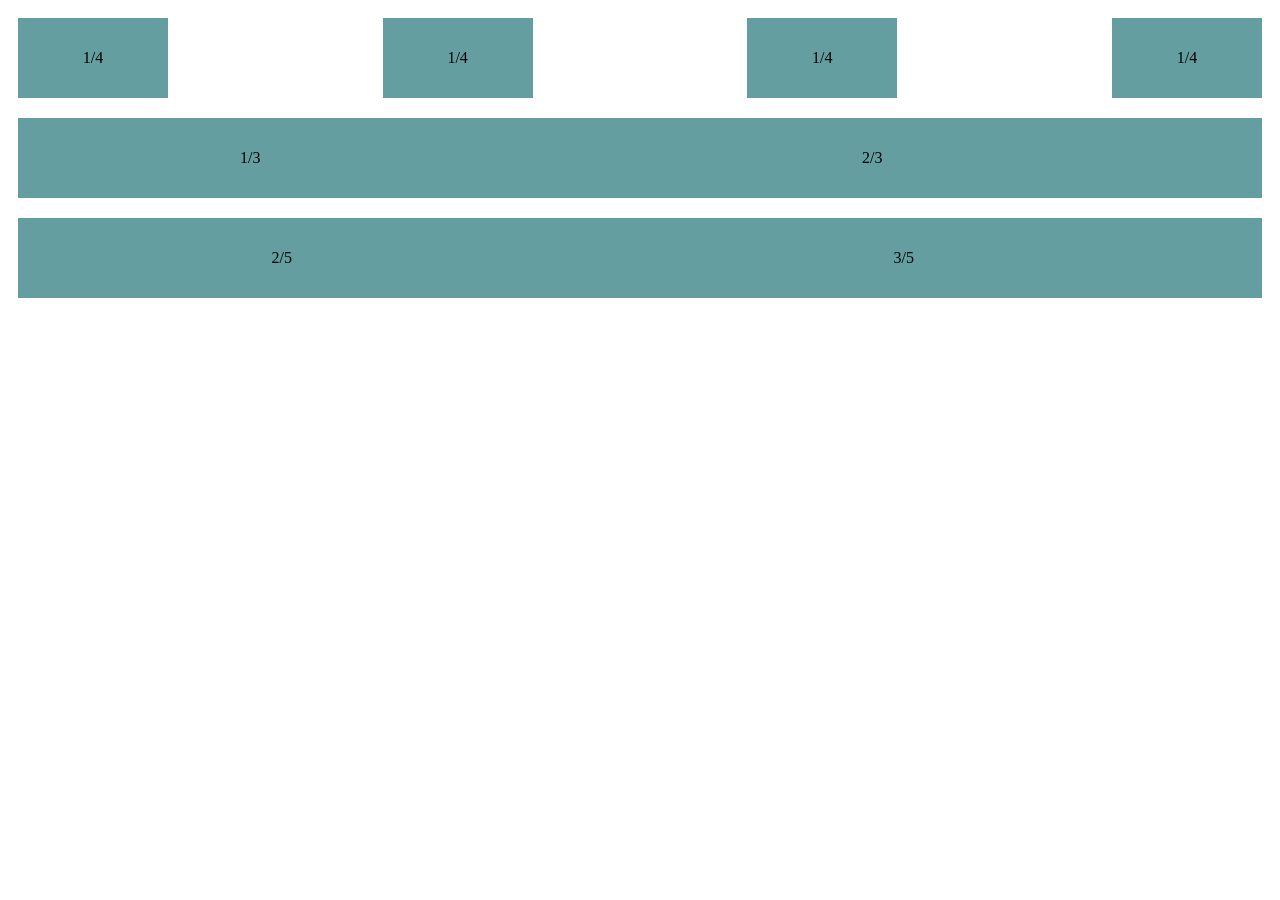
<file: Week_1/Day_3/Core/FLEX-ible Columns/index.html>
<!DOCTYPE html>
<html lang="en">
<head>
    <meta charset="UTF-8">
    <meta name="viewport" content="width=device-width, initial-scale=1.0">
    <title>Document</title>
    <link rel="stylesheet" href="styles.css">
</head>
<body>
    <div class="row">
        <div class="col">1/4</div>
        <div class="col">1/4</div>
        <div class="col">1/4</div>
        <div class="col">1/4</div>
    </div>
    <div class="row2">
        <div class="col1 col">1/3</div> 
        <div class="col2 col">2/3</div>
    </div>    
    <div class="row3">
        <div class="col3 col">2/5</div>
        <div class="col4 col">3/5</div>
    </div>
    
</body>
</html>
</file>
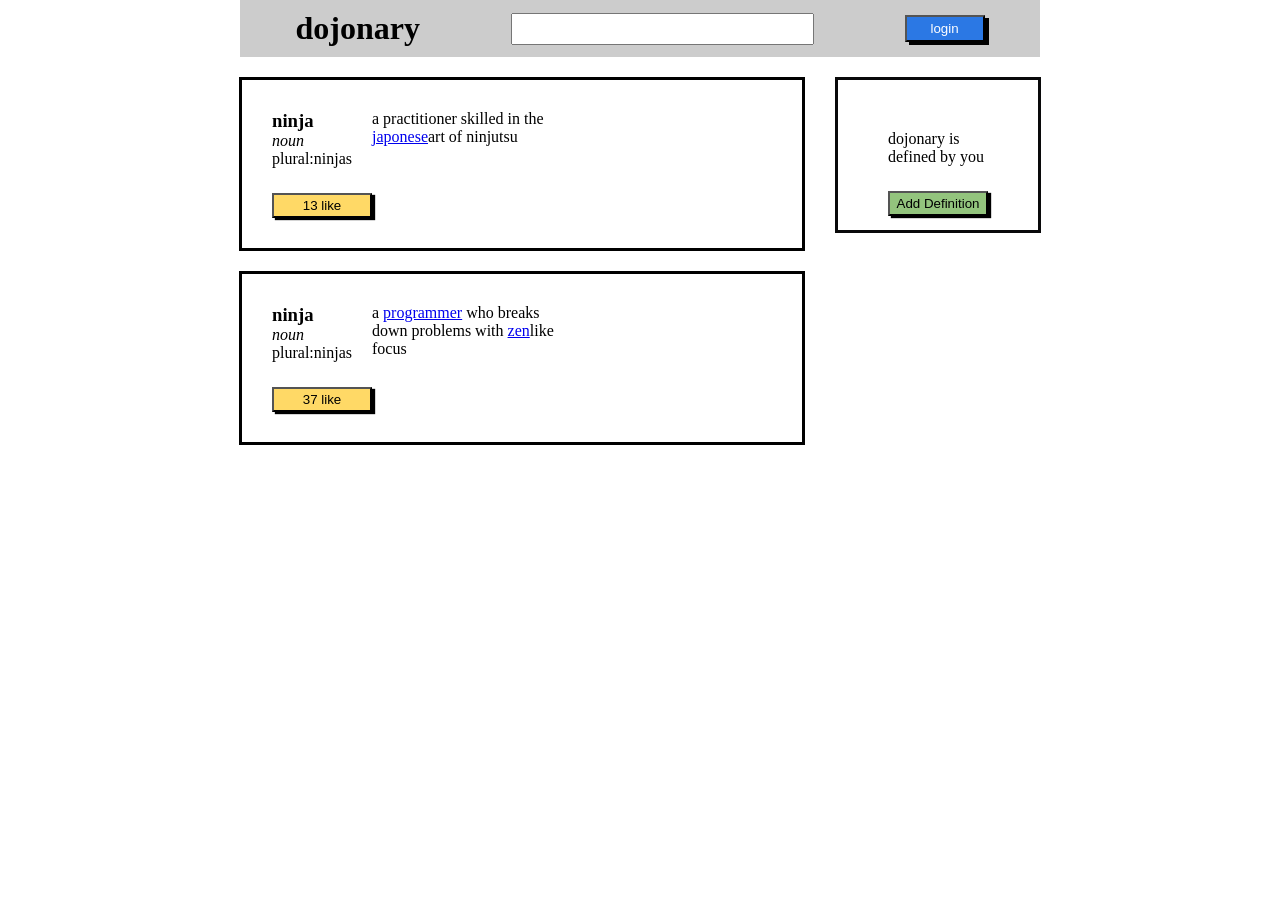
<file: Week_2/Day_1/Core/Button Clicker/index.html>
<!DOCTYPE html>
<html lang="en">
<head>
    <meta charset="UTF-8">
    <meta name="viewport" content="width=device-width, initial-scale=1.0">
    <title>Document</title>
    <link rel="stylesheet" href="styles.css">
</head>
<body>
    <div class="container">
        <div class="navbar">
            <h1>dojonary</h1>
            <input type="text" name="" id="" >
            <button onclick="change(this)"class="login">login</button>
        </div>
        <div class="box">
            <div class="ninjas">
                <div class="ninja1">
                    <div class="p1">
                      <h3>ninja</h3>
                      <em><p>noun</p></em>
                      <p>plural:ninjas</p>
                      <button class="byellow">13 like</button>
                    </div>
                    <div class="p2">
                        <p> a practitioner skilled in the <br>
                        <a href="#">japonese</a>art of ninjutsu</p>
                    </div>
                    
                </div>
                <div class="ninja1">
                    <div class="p1">
                        <h3>ninja</h3>
                        <em><p>noun</p></em>
                        <p>plural:ninjas</p>
                        <button class="byellow">37 like</button>
                    </div>
                    <div class="p2" >
                            <p> a <a href="#"> programmer</a> who breaks <br>
                            down problems with <a href="#">zen</a>like <br>
                            focus</p>
                    </div>
                </div>
            </div>
            <div class="dojonary">
                <div class="p1">
                    <p>dojonary is <br>
                    defined by you</p>
                    <button onclick="remove(this)" class="bgreen">Add Definition</button>

                </div>
                
            </div>
        </div>

    </div>
    <script src="control.js"></script>  
</body>
</html>
</file>
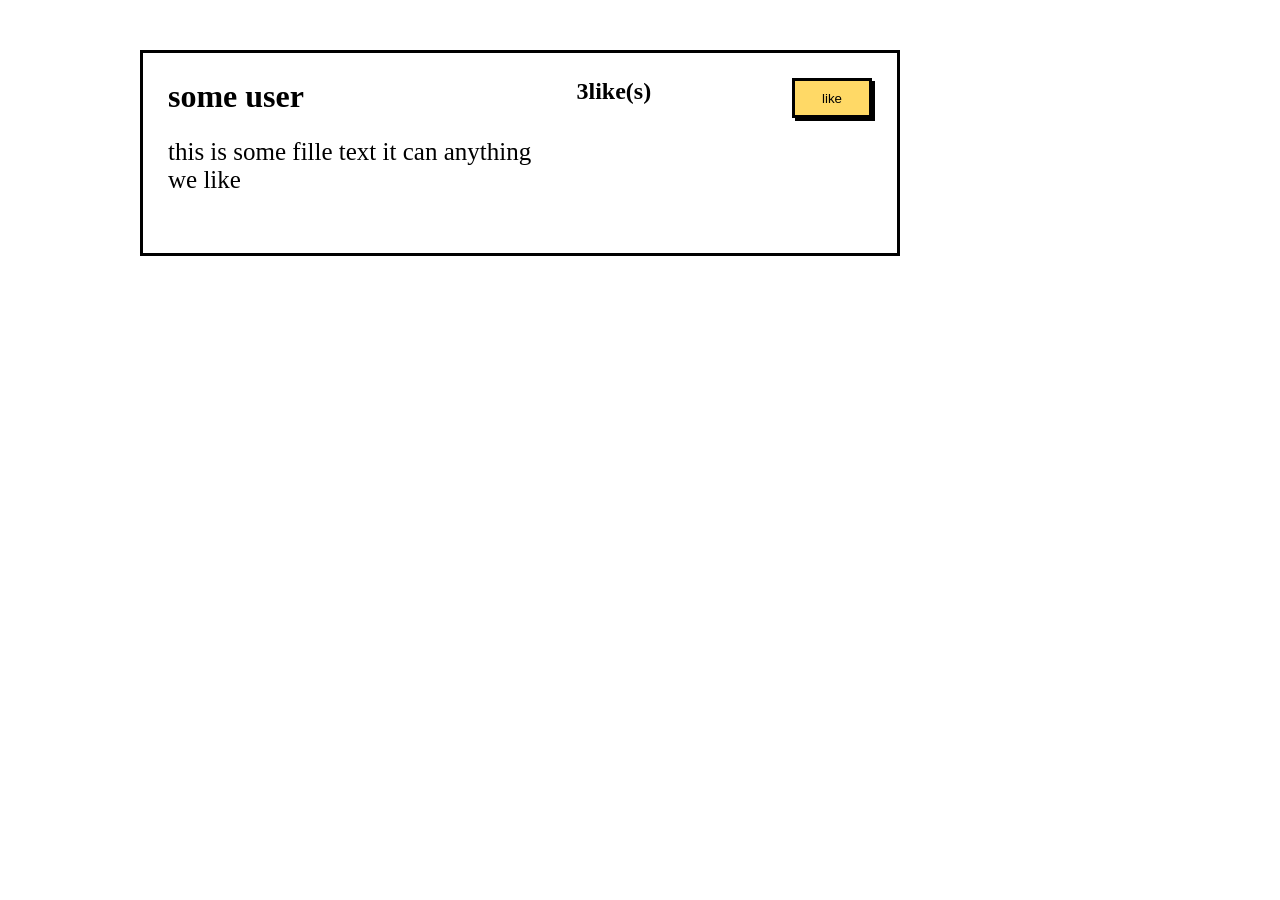
<file: Week_2/Day_2/Core/Liking Likes/index.html>
<!DOCTYPE html>
<html lang="en">
<head>
    <meta charset="UTF-8">
    <meta name="viewport" content="width=device-width, initial-scale=1.0">
    <title>Document</title>
    <link rel="stylesheet" href="styles.css">
</head>
<body>
    <div class="container">
        <div class="box">
            <div class="lien">
                <h1>some user </h1>
                <h2><span id="likesum">3</span>like(s)</h2>
                <button onclick="like('#likesum')"> like</button>
            </div>
            <p>this is some fille text it can anything <br>
            we like </p>
        </div>

    </div>
    <script src="control.js"></script>

    
</body>
</html>
</file>
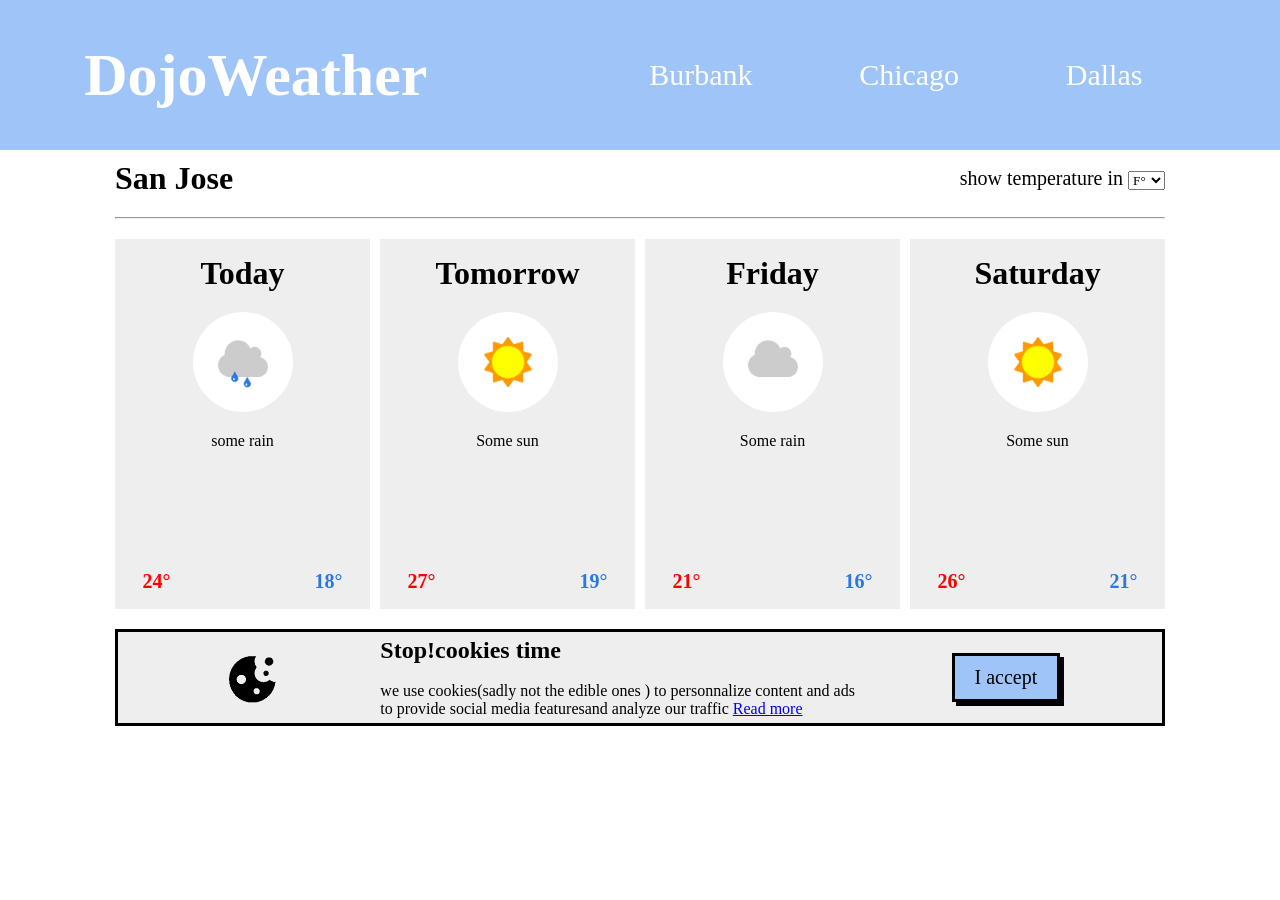
<file: Week_2/Day_2/Practice/dojoweather/index.html>
<!DOCTYPE html>
<html lang="en">
<head>
    <meta charset="UTF-8">
    <meta name="viewport" content="width=device-width, initial-scale=1.0">
    <title>Weather Forecast</title>
    <link rel="stylesheet" href="style.css">
</head>
<body>
    <div class="container">
        <div class="header">
            <h1>DojoWeather</h1>
            <ul class="header-links">
                <li style="cursor:default ;" onclick="alert('Loading weather report')" >Burbank</li>
                <li style="cursor:default ;" onclick="alert('Loading weather report')">Chicago</li>
                <li style="cursor:default ;" onclick="alert('Loading weather report')">Dallas</li>
            </ul>
        </div>
        <div class="main">
            <div class ="temp-bar">
                <h1>San Jose </h1> 
                <p id="temp">show temperature in <select>
                    <option value="F°">F°</option>
                    <option value="°C">°C</option>
                </select></p>
            </div>
            <hr>
            <div class="blocs">
                <div class="bloc">
                    <h1>Today</h1>
                    <img src="assets/some_rain.png" alt="rain">
                    <p>some rain</p>
                    <div class="numbers">
                    <p id="red"> 24°</p>
                    <p id="blue">18°</p>
                    </div>
                </div>
                <div class="bloc">
                    <h1>Tomorrow</h1>
                    <img src="assets/some_sun.png" alt="sun">
                    <p>Some sun</p>
                    <div class="numbers">
                    <p id="red">27°</p>
                    <p id="blue">19°</p>
                    </div>
                </div>
                <div class="bloc">
                    <h1>Friday</h1>
                    <img src="assets/some_clouds.png" alt="clouds">
                    <p>Some rain</p>
                    <div class="numbers">
                    <p id="red">21°</p>
                    <p id="blue">16°</p>
                    </div>
                </div>
                <div class="bloc">
                    <h1>Saturday</h1>
                    <img src="assets/some_sun.png" alt="sun">
                    <p>Some sun</p>
                    <div class="numbers">
                    <p id="red">26°</p>
                    <p id="blue">21°</p>
                    </div>
                </div>
            </div>
            <div class="cookies" id="delete">
                <img src="assets/cookie.png" alt="">
                <div>
                <p><h2><span>Stop!cookies time</span></h2></p> <br>
                <p>we use cookies(sadly not the edible ones ) to personnalize content and ads <br>to provide social media featuresand analyze our traffic <a href="#">Read more</a> </p>
                </div>
                <div>
                <button onclick="deletethis('delete')">I accept</button>
                </div>
            </div>
        </div>
    </div>
    <script src="script.js"></script>
</body>
</html>
</file>
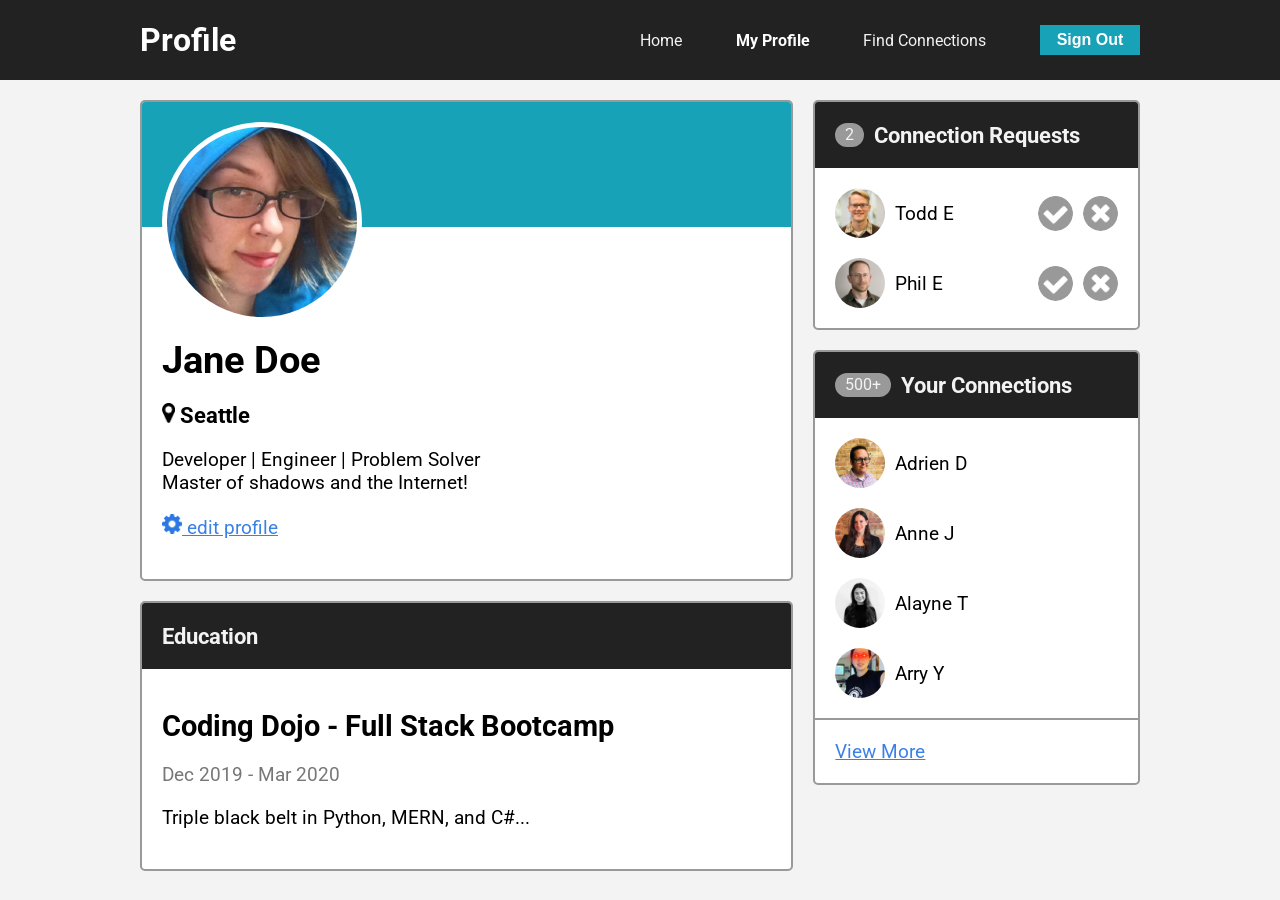
<file: Week_2/Day_2/Practice/Making Connections/index.html>
<!DOCTYPE html>
<html lang="en">
<head>
    <meta charset="UTF-8">
    <meta name="viewport" content="width=device-width, initial-scale=1.0">
    <title>Profile Page</title>
    <link rel="stylesheet" href="style.css">
    <link rel="preconnect" href="https://fonts.gstatic.com">
    <link href="https://fonts.googleapis.com/css2?family=Roboto&display=swap" rel="stylesheet">
</head>
<body>

    <div class="nav">
        <div class="flex-container">
            <h1 class="nav-title">Profile</h1>
            <ul class="nav-links">
                <li><a href="#">Home</a></li>
                <li><a href="#" class="active">My Profile</a></li>
                <li><a href="#">Find Connections</a></li>
                <li><button class="btn">Sign Out</button></li>
            </ul>
        </div>
    </div>

    <!-- main -->
    <div class="flex-container main">

        <!-- 2/3 width column -->
        <div class="col-2">

            <!-- user info card -->
            <div class="card user-card">
                <div class="card-header">
                    <img src="images/jane-m.jpg" alt="jane" class="avatar-m">
                </div>
                <div class="card-body">
                    <h1 id="changing">Jane Doe</h1>
                    <h3><img src="icons/map-marker.png" alt="pin" class="icon-s"> Seattle</h3>
                    <p>Developer | Engineer | Problem Solver<br>
                    Master of shadows and the Internet!</p>
                    <p><a href="#" onclick="change('#changing')"><img src="icons/gear.png" alt="gear" class="icon-s" > edit profile</a></p>
                </div>
            </div>

            <!-- user education card -->
            <div class="card">
                <div class="card-header">
                    <h3>Education</h3>
                </div>
                <div class="card-body">
                    <h2>Coding Dojo - Full Stack Bootcamp</h2>
                    <p class="dates">Dec 2019 - Mar 2020</p>
                    <p>Triple black belt in Python, MERN, and C#...</p>
                </div>
            </div>

        </div>

        <!-- 1/3 width column -->
        <div class="col-1">

            <!-- connection requests card -->
            <div class="card">
                <div class="card-header">
                    <span class="badge">2</span>
                    <h3>Connection Requests</h3>
                </div>
                <ul class="card-list">
                    <li class="card-list-item">
                        <span id="delete">
                            <img src="images/todd-s.jpg" alt="todd" class="avatar-s">
                            Todd E
                        </span>
                        <span onclick="deleteThis('#delete')" >
                            <img src="icons/accept-circle.png" alt="accept" class="icon" onclick="deleteThis('#delete')">
                            <img src="icons/close-circle.png" alt="close" class="icon" onclick="deleteThis('#delete')">
                        </span>
                    </li>
                    <li class="card-list-item">
                        <span id="willDelete">
                            <img src="images/phil-s.jpg" alt="phil" class="avatar-s">
                            Phil E
                        </span>
                        <span onclick="deleteThis('#willDelete')">
                            <img src="icons/accept-circle.png" alt="accept" class="icon">
                            <img src="icons/close-circle.png" alt="close" class="icon">
                        </span>
                    </li>
                </ul>
            </div>

            <!-- your connections card -->
            <div class="card">
                <div class="card-header">
                    <span class="badge">500+</span>
                    <h3>Your Connections</h3>
                </div>
                <ul class="card-list">
                    <li class="card-list-item start">
                        <img src="images/adrien-s.jpg" alt="adrien" class="avatar-s">
                        Adrien D
                    </li>
                    <li class="card-list-item start">
                        <img src="images/anne-s.jpg" alt="anne" class="avatar-s">
                        Anne J
                    </li>
                    <li class="card-list-item start">
                        <img src="images/alayne-s.jpg" alt="alayne" class="avatar-s">
                        Alayne T
                    </li>
                    <li class="card-list-item start">
                        <img src="images/arry-s.jpg" alt="arry" class="avatar-s">
                        Arry Y
                    </li>
                </ul>
                <div class="card-footer">
                    <a href="#" onclick="increase('.badge')">View More</a>
                </div>
            </div>

        </div>
    </div>


    <script src="script.js"></script>
</body>
</html>
</file>
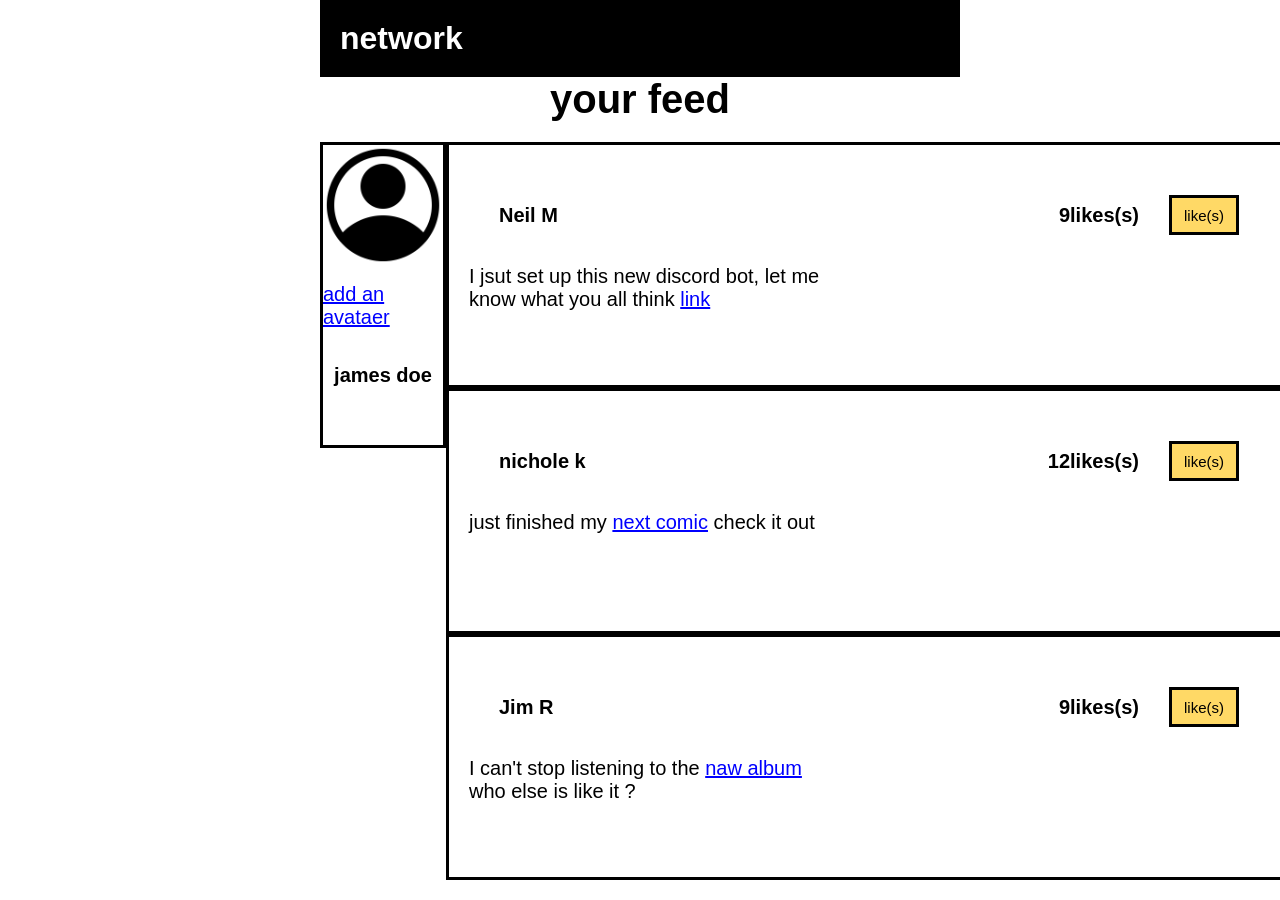
<file: Week_2/Day_2/Core/Liking Likes/part 2/index.html>
<!DOCTYPE html>
<html lang="en">
<head>
    <meta charset="UTF-8">
    <meta name="viewport" content="width=device-width, initial-scale=1.0">
    <title>Document</title>
    <link rel="stylesheet" href="styles.css">
    <script src="control.js"></script>
    
</head>
<body>
    <div class="container">
        <div class="header">
            <h1>network</h1>
        </div>
        <h2>your feed</h2>
        <div class="box1">
            <div class="james">
                <img src="account.png" alt="profil img"><br>
                <a href="#">add an avataer</a>
                <h4>james doe</h4>
            </div>
            <div class="box2">
                <div class="cart">
                    <div class="lien">
                        <h4>Neil M </h4>
                        <h5><span id="likesum">9</span>likes(s)</h5>
                        <button onclick="like('#likesum')">like(s)</button>
                    </div>
                    
                    <p>I jsut set up this new discord bot, let me <br>
                     know what you all think <a href="#">link</a></p>
                </div>
                <div class="cart">
                    <div class="lien">
                        <h4>nichole k </h4>
                        <h5><span id="likesu">12</span>likes(s)</h5>
                        <button onclick="like('#likesu')">like(s)</button>
                    </div>
                    <p> just finished my <a href="#">next comic</a> check it out </p>
                    </div>
                
                <div class="cart">
                    <div class="lien">
                        <h4>Jim R </h4>
                        <h5><span id="likes">9</span>likes(s)</h5>
                        <button onclick="like('#likes')">like(s)</button>
                    </div>
                    <p>I can't stop listening to the <a href="#">naw album</a><br>
                    who else is like it ?</p>
                    </div>
                </div>
            </div>
            </div>
        </div>

        

    </div>
    
</body>
</html>
</file>
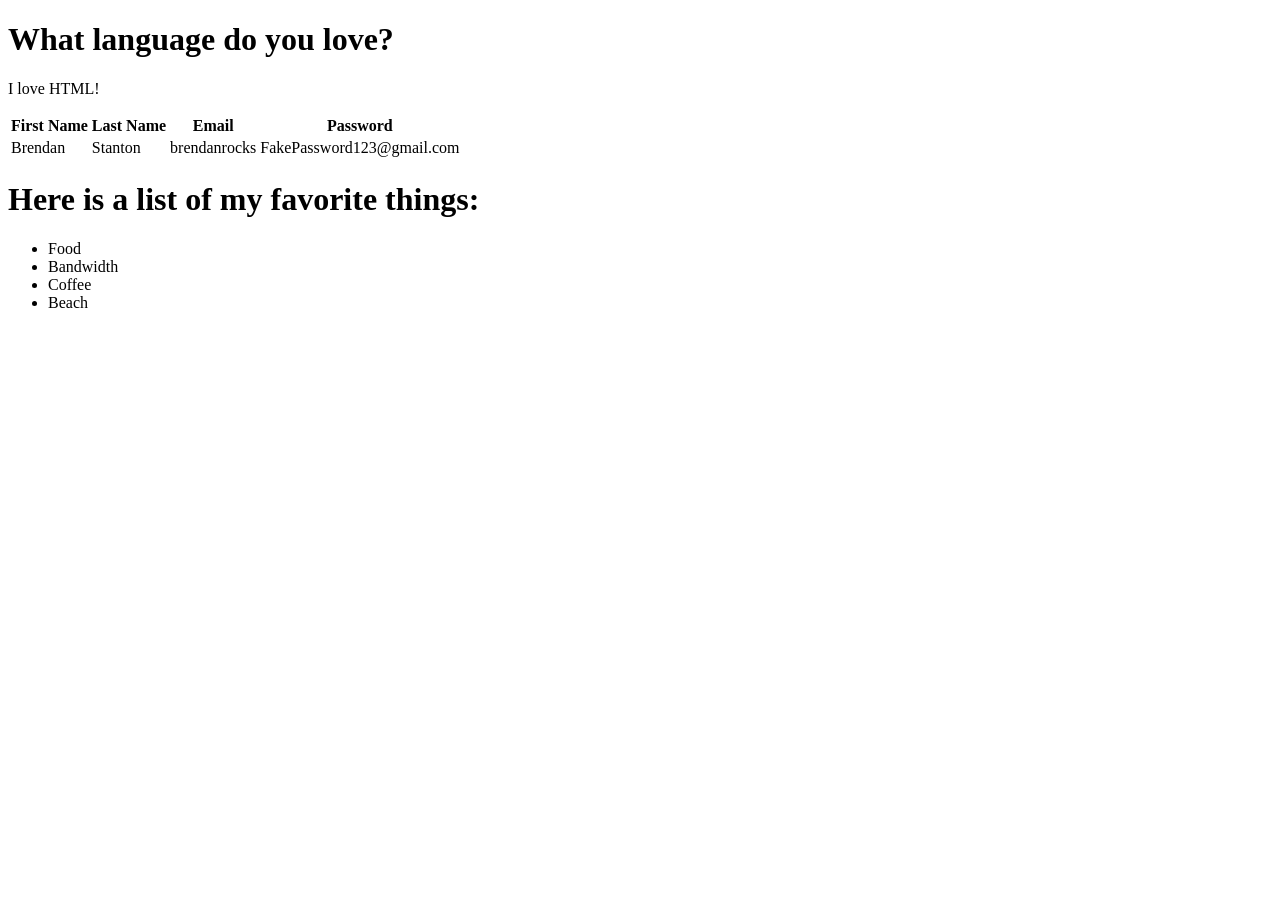
<file: Week_1/Day_1/Practice/Fix Indentation/Fix Indentation.html>
<!DOCTYPE html>
<html >
<head>
    
    <title>Basic I</title>
</head>
<body>
    <h1>What language do you love?</h1>
    <p>I love HTML!</p>

    
</body>
</html>

<!DOCTYPE html>
<html>
    <head>
        <title> Basic II</title>
    </head>
    <body>
        <table> 
            <thead>
                <tr><th>First Name</th><th>Last Name</th><th>Email</th><th>Password</th></tr>
            </thead>
            <tbody>
                <tr>
                    <td>
                        Brendan
                    </td>
                    <td>
                        Stanton
                </td>
                <td>
                        brendanrocks
                    </td><td> FakePassword123@gmail.com </td></tr>
            </tbody>
    </table>
    <h1>Here is a list of my favorite things:</h1>
        <ul><li>Food</li>
    <li>Bandwidth</li>
        <li>Coffee</li>
        <li>Beach
        </li>
    </ul>
    </body>
</html>
</file>
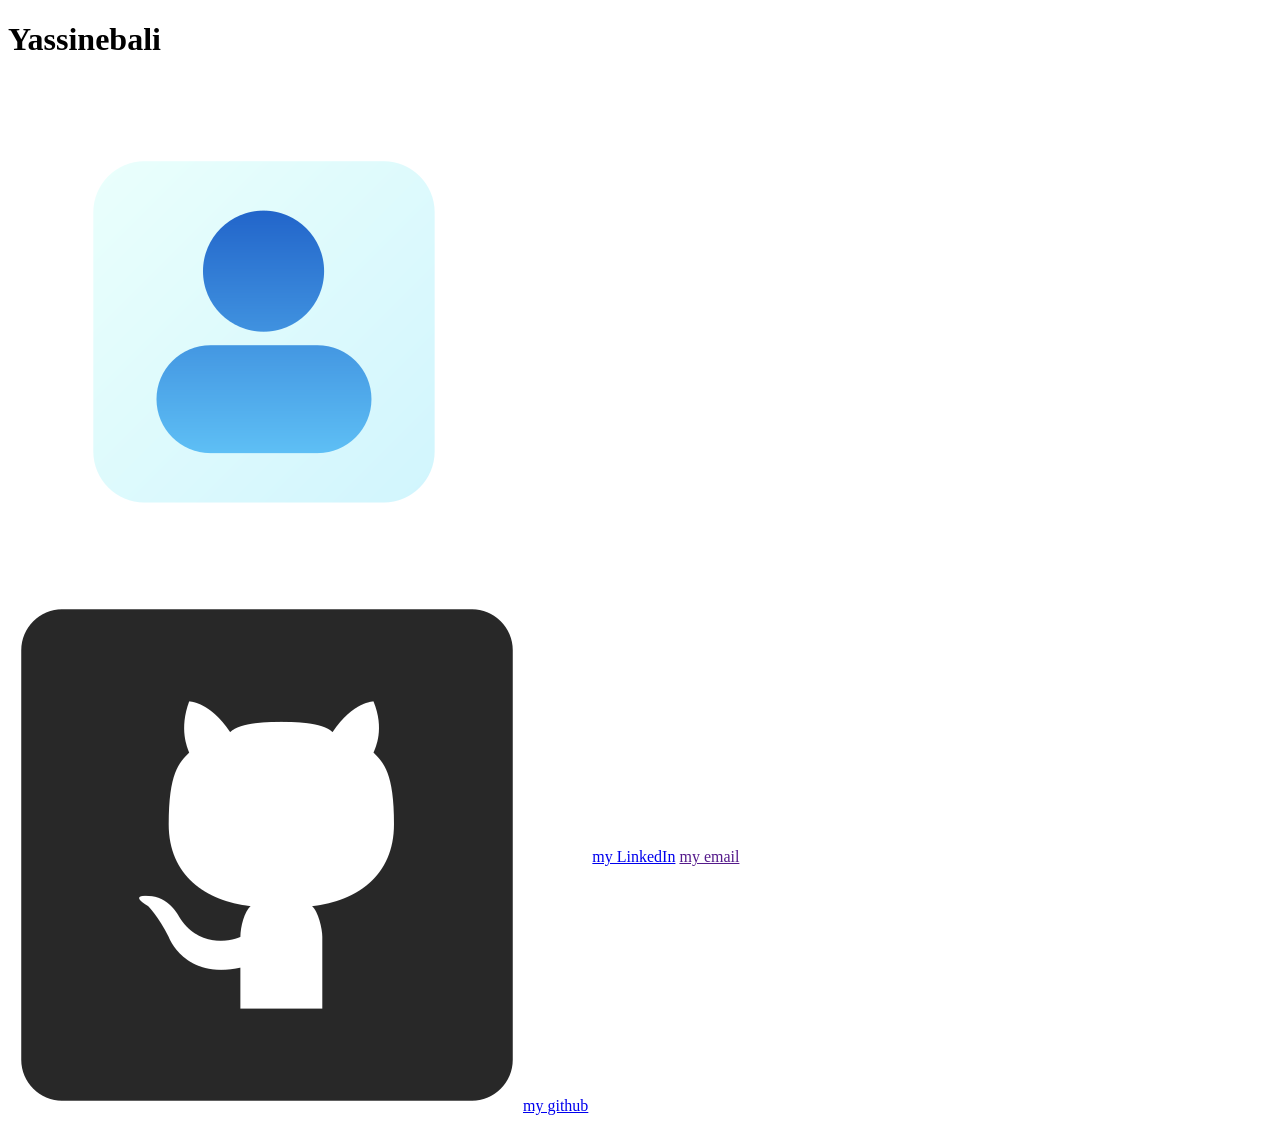
<file: Week_1/Day_1/Practice/Personal Portfolio - Content/Dictionary Entry.html>
<!DOCTYPE html>
<html lang="en">
<head>
    <meta charset="UTF-8">
    <meta name="viewport" content="width=device-width, initial-scale=1.0">
    <title>Document</title>
</head>
<body>
    <h1>Yassinebali </h1>
    <img src="profile.png">
    <table>
        <tr>
            <td> <img src="github.png" alt=""><a href="https://github.com/yassinebali1">my github </a></td>
            <td><a href="social.png"> my LinkedIn </a></td>
            <td><a href="">my email</a></td>
            
        </tr>

    </table>
   


    
</body>
</html>
</file>
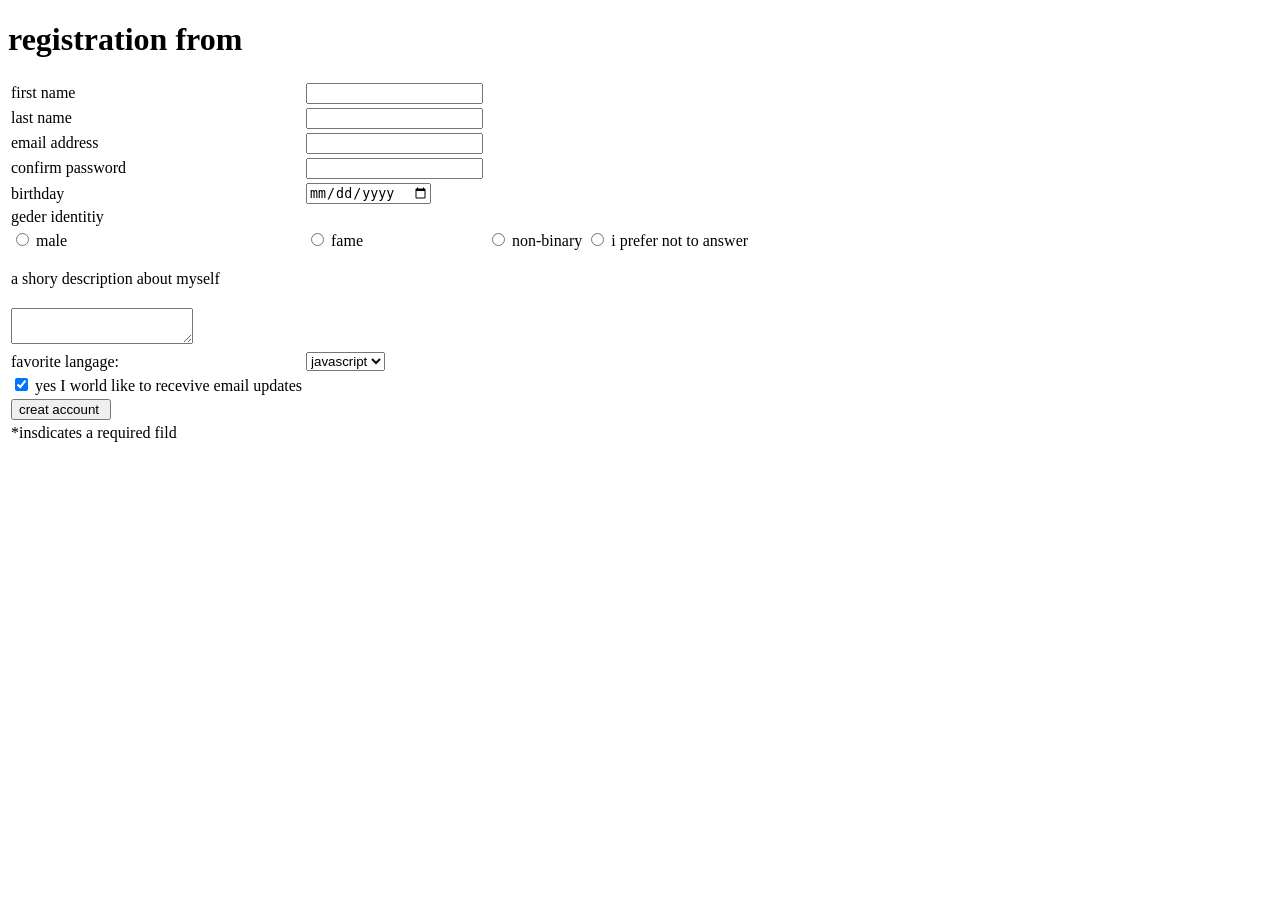
<file: Week_1/Day_1/Practice/Registration Form/Registration Form.html>
<!DOCTYPE html>
<html lang="en">
<head>
    <meta charset="UTF-8">
    <meta name="viewport" content="width=device-width, initial-scale=1.0">
    <title>Document</title>
</head>
<body>
    <h1>registration from </h1>
    <table border="0">
        <tr>
            <td><label>first name</label></td>
            <td><input type="text"></td>
        </tr>
        <tr>
            <td><label>last name</label></td>
            <td><input type="text"></td>
        </tr>
        <tr>
            <td><label>email address</label></td>
            <td><input type="text"></td>
        </tr>
        <tr>
            <td><label> confirm password</label></td>
            <td><input type="password"></td>
        </tr>
        <tr>
            <td><label>birthday</label></td>
            <td><input type="date"></td>
        </tr>
        <tr>
            <td><label>geder identitiy</label></td>
            <td></td>
        </tr>
        <tr>
            <td><input type="radio"> male  </td>
            <td> <input type="radio"> fame </td>
            <td><input type="radio"> non-binary </td>
            <td> <input type="radio"> i prefer not to answer</td>
        </tr>
        <tr>
            <td><p>a shory description about myself </p></td>
            <td></td>
        </tr>
        <tr>
            <td><textarea name="" id=""></textarea></td>
            <td></td>
        </tr>
        <tr>
            <td><label></label>favorite langage: </td>
            <td><select name="" id="">
                <option  selected="javascript">javascript</option>
            </select></td>
        </tr>
        <tr>
            <td><input type="checkbox" checked > yes I world like to recevive email updates </td>
            <td> </td>
        </tr>
        <tr>
            <td><input type="submit" value="creat account "></td>
            <td></td>
        </tr>
        <tr>
            <td>*insdicates a required fild</td>
            <td></td>
        </tr>
        
    </table>
    
</body>
</html>
</file>
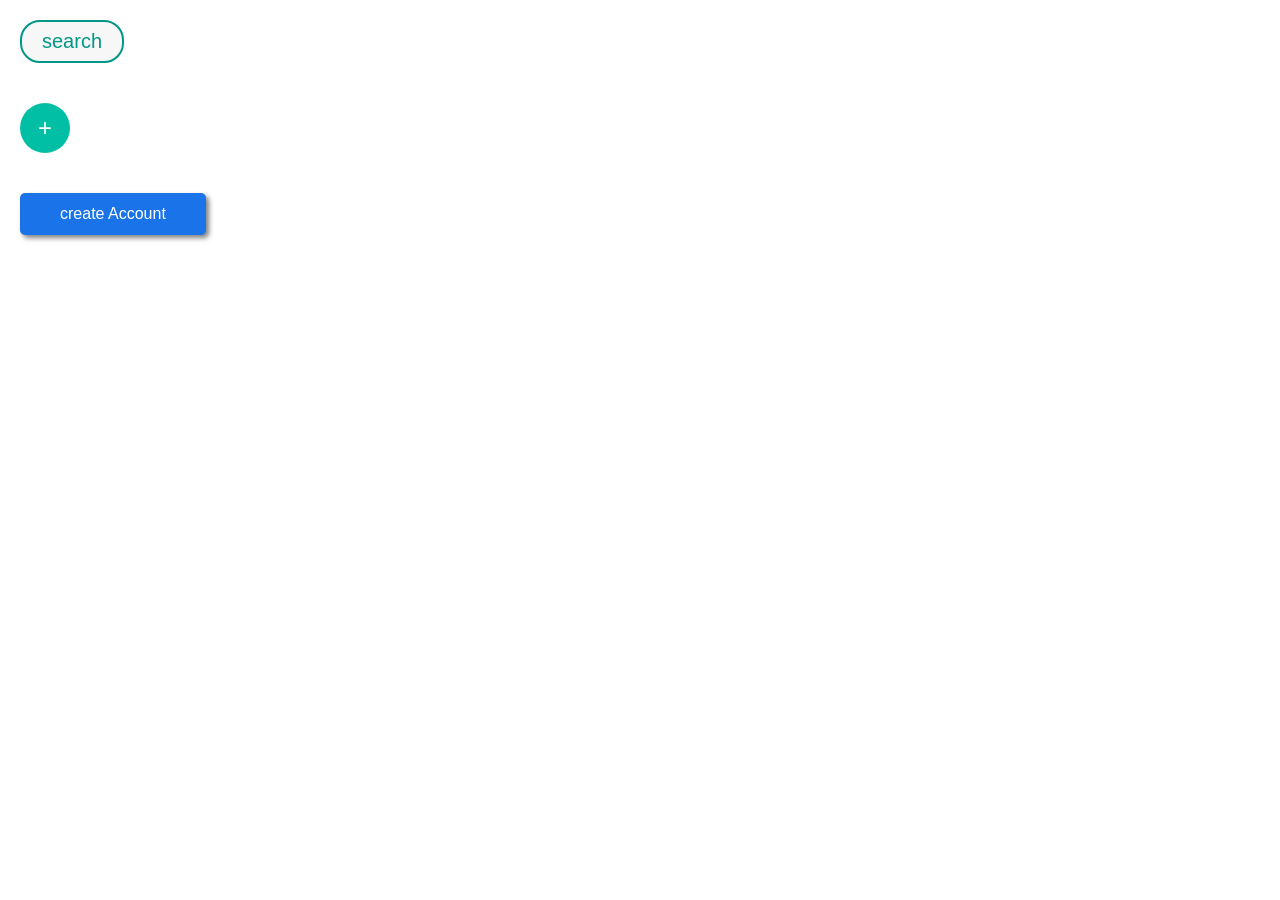
<file: Week_1/Day_2/Practice/Button Up/Button Up.html>
<!DOCTYPE html>
<html lang="en">
<head>
    <meta charset="UTF-8">
    <meta name="viewport" content="width=device-width, initial-scale=1.0">
    <title>Document</title>
    <link rel="stylesheet" href="style.css">
</head>
<body>
    <div>
        
        <input type="submit" value="search" class="b1">
    </div>
    <div>
        <input type="button" value="+" class="b2">
    </div>
    <div>
        <input type="submit" value="create Account" class="b3">
    </div>
    
</body>
</html>
</file>
<file: Week_1/Day_3/Core/FLEX-ible Columns/styles.css>
.row{
    padding: 10px;
    display: flex;
    justify-content: space-between;
    

}
.col{
    display: flex;
    justify-content: center;
    align-items: center;
    gap: 40px;
    background-color: #649EA0;
    width: 150px;
    height: 80px;

    
}
.row2{
    padding: 10px;
    display: flex;
    justify-content:space-around;

}
.col1{
    flex: 1 1 auto;
}
.col2{
    flex: 2 1 auto;
}
.row3{
    padding: 10px;
    display: flex;
    justify-content:space-around;
    
}
.col3{
    flex: 2 1 auto;
}
.col4{
    flex: 3 1 auto;
}
</file>
<file: Week_2/Day_1/Core/Button Clicker/styles.css>
*{
    padding: 0;
    margin: 0;
}
.container{
    margin: 0 auto;
    width: 800px;
    background-color: white;  
    dis
    
}
.navbar{
    display: flex;
    align-items : center;
    justify-content: space-around;
    background-color: #CCCCCC ;
    padding: 10px;  
}
.navbar input{
    font-size: 1.5em;
}
.navbar button{
    background-color: #2B78E4;
    color: white;
    width: 6em;
    height: 2em;
    box-shadow: 4px 3px 0px black;
}
.box{
    display: flex; 
    justify-content: center; 
    flex-direction: row;
    gap: 20px;
    padding: 20px;
    
}
.ninjas{
    display: flex ;
    flex-direction: column;
    gap: 20px;

    
}
.ninja1  {
    border: solid black;
    display: flex;
    padding: 30px;
    width: 500px;
    
}
.ninja1  {

}
.dojonary{ 
    border:  solid rgb(9, 9, 10);
    margin-left: 10px;
    width: 220px; 
    height: 150px; 

}

.byellow{
    background-color: #FFD966;
    color: black;
    box-shadow: 3px 2px 1px;
    width: 100px;
    height: 25px;
    margin-top: 25px;
}
.bgreen{
    background-color: #93C47D ;
    color: black;
    box-shadow: 3px 2px 1px;
    width: 100px;
    height: 25px;
    margin-top: 25px;
}
.dojonary .p1{
    padding: 50px;

}
</file>
<file: Week_2/Day_2/Core/Liking Likes/styles.css>
*{
    margin: 0;
    padding: 0;
}
.lien{
    display: flex;
    gap: 20%; 
}
button{
    background-color: #FFD966;
    color: black;
    box-shadow: 3px 3px 0px black;
    width: 80px;
    height: 40px;
    border: solid;
    
}
.box{
    display: flex;
    flex-direction: column;
    border: solid;
    padding: 25px;
    gap: 20px;
    width: 44em;
    height: 150px;

}
p{
    font-size: 25px;
}.container{
    padding: 50px 140px;
}
h1{
    flex: 1;
}
</file>
<file: Week_2/Day_2/Practice/dojoweather/style.css>
*{
    margin: 0;
    padding: 0;
    font-family: cursive;
}
.header{
    background-color: #9FC5F8;
    color: white;
    height: 150px;
    display: flex;
    justify-content: space-around;
    align-items: center;
    font-size: 30px;

}
.header ul{
    display: flex;
    list-style-type: none;
    justify-content: space-around;
    width: 600px;

}
.main{
    width: 1050px;
    margin: 0 auto;
    display: flex;
    flex-direction: column;
    gap: 20px;
    margin-top: 10px;
}
.temp-bar{
    display: flex;
    align-items: center;
    justify-content: space-between;

}
.blocs{
    display: flex;
    gap: 10px;

}
.bloc{
    background-color: #EEEEEE;
    display: flex;
    flex-direction: column;
    justify-content: center;
    align-items: center;
    gap: 20px;
    padding: 10px;
    flex: 1;
    height: 350px;
}
.numbers{
    width: 200px;
    display: flex;
    justify-content: space-between;
    font-size: 20px;
    font-weight: bold;
    margin-top: 100px;
}
.bloc img{
    border-radius: 50%;
    width: 100px;
}
.cookies{
    display:  flex;
    justify-content: space-evenly;
    background-color: #EEEEEE;
    border: solid black;
    padding: 5px;
    align-items: center;

}
#red{
    color: red;
}
#blue{
    color: #2B78E4;
}
button{
    padding: 10px 20px;
    background-color: #9FC5F8;
    font-size: 20px;
    border: solid black;
    box-shadow: 4px 4px;
}
.temp-bar #temp {
    font-size: 20px;
}
</file>
<file: Week_2/Day_2/Practice/Making Connections/style.css>
/* CSS Reset */

* {
    margin: 0;
    padding: 0;
}

/* styles to apply to body */

body {
    background-color: #f3f3f3;
    font-family: 'Roboto', sans-serif;
}

.flex-container {
    width: 1000px;
    margin: 0 auto;
}

.flex-container, .nav-links, .nav {
    display: flex;
    justify-content: space-between;
    align-items: center;
}

.nav {
    height: 80px;
    background-color: #222;
    color: #fff;
    margin-bottom: 20px;
}

.nav-links {
    width: 50%;
    list-style-type: none;
    align-items: center;
}

.nav-links a {
    color: #f3f3f3;
    text-decoration: none;
}

.nav-links a.active {
    color: #fff;
    font-weight: bold;
}

.btn {
    height: 30px;
    width: 100px;
    color: #fff;
    background-color: #17a2b8;
    border: none;
    font-size: 1rem;
    font-weight: bold;
}

.flex-container.main {
    align-items: flex-start;
}

.col-2 {
    flex: 2;
    margin-right: 20px;
}

.col-1 {
    flex: 1;
}

.card {
    background-color: #fff;
    border: 2px solid #999;
    margin-bottom: 20px;
    border-radius: 5px;
    font-size: 1.2rem;
    overflow: hidden;
}


.card-header {
    padding: 20px;
    background-color: #222;
    color: #f3f3f3;
}

.card-header {
    display: flex;
    align-items: center;
}

.card-body {
    padding: 20px;
}

.card-body h1, 
.card-body h2,
.card-body h3,
.card-body p {
    margin: 20px 0px;
}

.user-card .card-header {
    background-color: #17a2b8;
    height: 85px;
    margin-bottom: 70px;
    display: block;
}

.card-footer {
    border-top: 2px solid #999;
    display: flex;
    align-items: center;
    padding: 20px;
}

.avatar-m {
    border-radius: 50%;
    background-color: #fff;
    height: 190px;
    padding: 5px;
}

.icon-s {
    height: 20px;
}

a {
    color: #3a81e6;
}

.dates {
    color: #777;
}

.card-list {
    padding: 0 20px;
    padding-top: 20px;
    list-style-type: none;
}

.card-list-item, 
.card-list-item > * {
    display: flex;
    align-items: center;
}

.card-list-item {
    margin-bottom: 20px;
    justify-content: space-between;
}

.card-list-item.start {
    justify-content: flex-start;
}

.avatar-s, .icon {
    height: 50px;
    border-radius: 50%;
    margin-right: 10px;
}

.icon {
    height: 35px;
}

.icon, .btn {
    cursor: pointer;
}

.icon:last-child {
    margin-right: 0;
}

.badge {
    font-size: 1rem;
    height: 24px;
    line-height: 24px;
    padding: 0 10px;
    background-color: #999;
    border-radius: 12px;
    margin-right: 10px;
}
</file>
<file: Week_2/Day_2/Core/Liking Likes/part 2/styles.css>
*{
    margin: 0;
    padding: 0;
    font-family: 'Trebuchet MS', 'Lucida Sans Unicode', 'Lucida Grande', 'Lucida Sans', Arial, sans-serif;
}
.container{
    margin: 0 auto;
    width: 50%;
}
.header{
    background-color: black;
    padding:20px;   
}
h1{
    color: white;
}
h2{
    text-align: center;
    font-size: 40px;  
}
a{
    color: blue;  
}
.box1 {
    display: flex;
    justify-content: space-between;
    margin-top: 20px;
}
.james img{
    width: 120px;   
}
.james{
    display: flex;
    justify-content: space-around;
    align-items: center;
    flex-direction: column;
    width: 200px;
    height: 300px;
    border: solid;
}
.box2{
    display: flex;
    align-items: center;
    flex-direction: column;
    gap: px; 
}
.cart{
    border: solid;
    width: 800px;
    height: 200px;
    padding: 20px;
}
h4,a{
    font-size:20px;
    flex: 1;
}
.lien{
    display: flex;
    align-items: center;
    justify-content: space-between;
    gap: 30px;
    padding: 30px;
    
}
button{
    width: 70px;
    height: 40px;
    background-color:#FFD966 ;
    border: solid;
    font-size: 15px;
    
}
span , h5 , p{
    font-size: 20px;
}
</file>
<file: Week_1/Day_2/Practice/Button Up/style.css>
* {
    margin: 0;
    padding: 0;
    box-sizing: border-box;
}

.b1 {
    font-family: Arial, sans-serif;
    font-size: 20px;
    color: #009688;
    background-color: #f7f7f7;
    border: 2px solid #009688;
    border-radius: 20px;
    padding: 8px 20px;
    cursor: pointer;
    margin: 20px;
}


.b2 {
    font-size: 24px;
    color: white;
    background-color: #00bfa5;
    border: none;
    border-radius: 50%;
    width: 50px;
    height: 50px;
    cursor: pointer;
    margin: 20px;
}

.b3 {
    font-family: Arial, sans-serif;
    font-size: 16px;
    color: white;
    background-color: #1a73e8;
    padding: 12px 40px;
    border: none;
    border-radius: 5px;
    box-shadow: 3px 3px 5px rgba(0, 0, 0, 0.5);
    cursor: pointer;
    margin: 20px;
}
</file>
